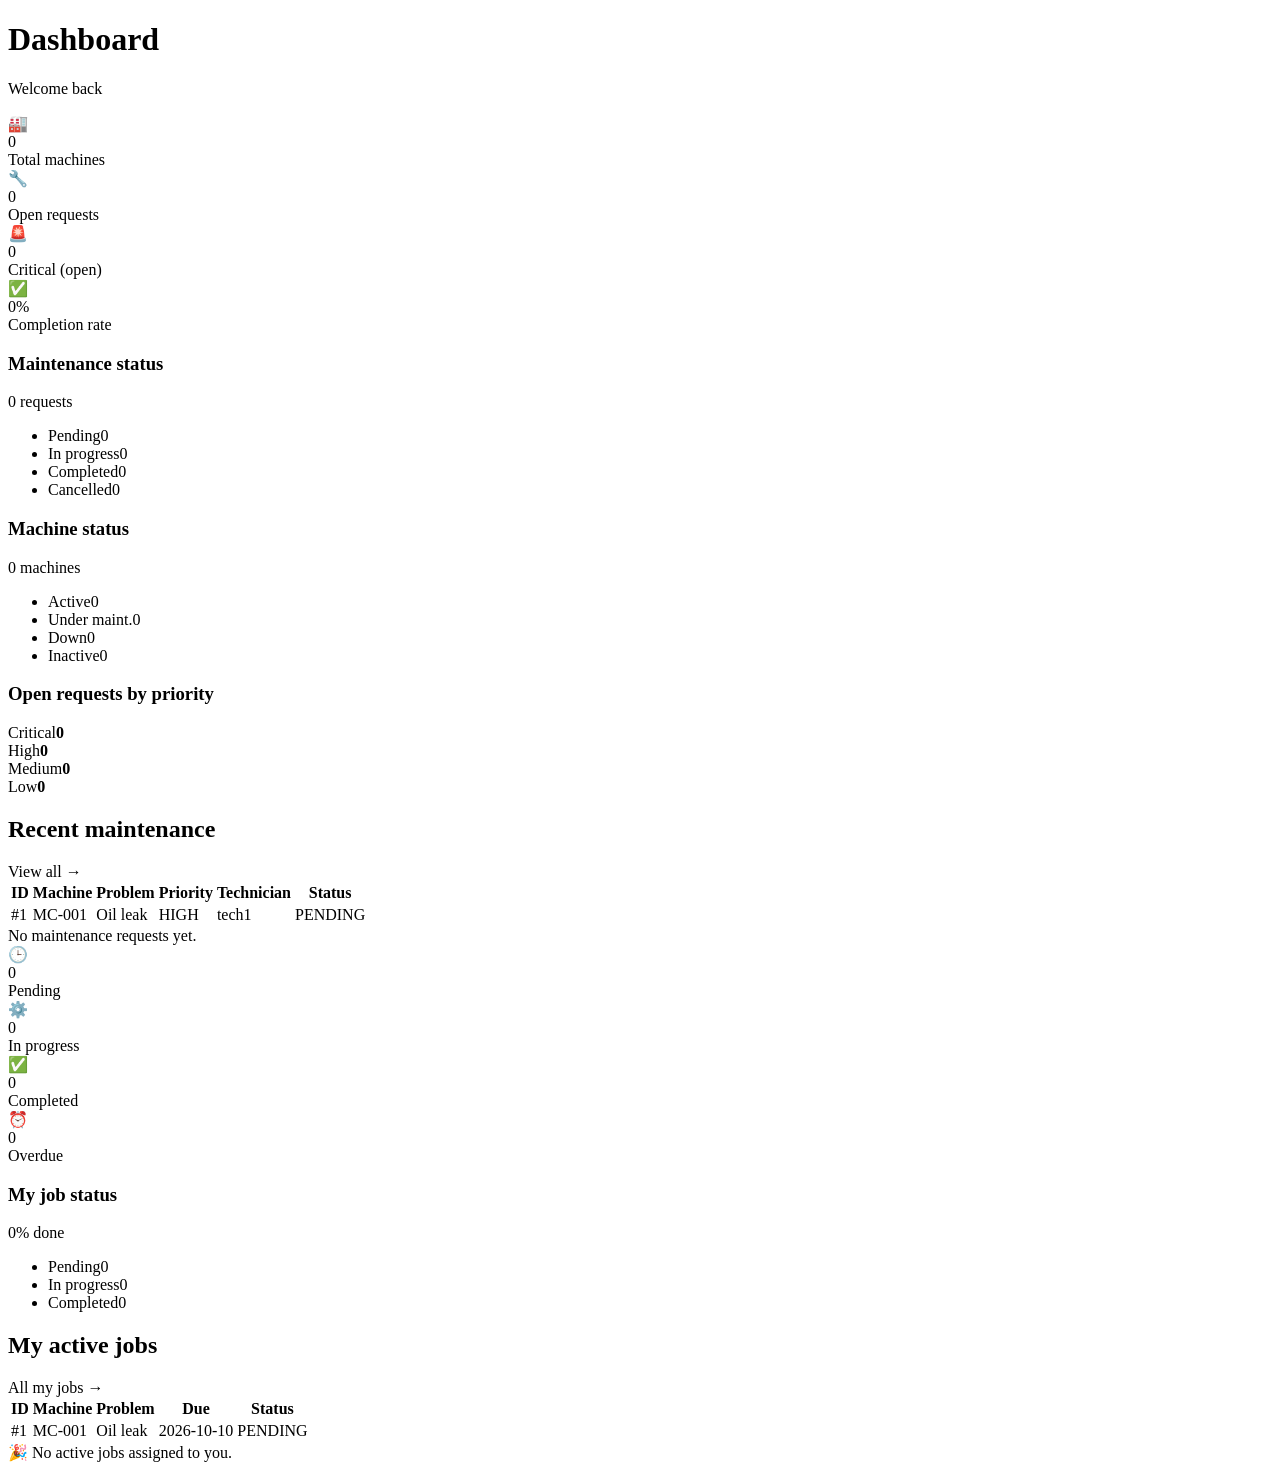
<file: machine-maintenance-portal_new/src/main/resources/templates/index.html>
<!DOCTYPE html>
<html lang="en" xmlns:th="http://www.thymeleaf.org">
<head th:replace="~{fragments/layout :: head('Dashboard')}"></head>
<body>
<div class="app">
    <aside th:replace="~{fragments/layout :: sidebar('dashboard')}"></aside>

    <main class="content">
        <h1 class="page-title">Dashboard</h1>
        <p class="welcome" th:text="'Welcome back, ' + ${displayName}">Welcome back</p>
        <div th:replace="~{fragments/layout :: flash}"></div>

        <!-- ======================================================= -->
        <!--  ADMIN / MANAGER DASHBOARD                               -->
        <!-- ======================================================= -->
        <th:block th:unless="${isTechnician}">

            <div class="kpis">
                <div class="kpi"><div class="icon ic-blue">🏭</div>
                    <div><div class="num" id="stat-machines" th:text="${totalMachines}">0</div><div class="lbl">Total machines</div></div></div>
                <div class="kpi"><div class="icon ic-amber">🔧</div>
                    <div><div class="num" id="stat-open" th:text="${open}">0</div><div class="lbl">Open requests</div></div></div>
                <div class="kpi"><div class="icon ic-red">🚨</div>
                    <div><div class="num" th:text="${critical}">0</div><div class="lbl">Critical (open)</div></div></div>
                <div class="kpi"><div class="icon ic-green">✅</div>
                    <div><div class="num" th:text="${completionRate} + '%'">0%</div><div class="lbl">Completion rate</div></div></div>
            </div>

            <div class="grid-3">
                <!-- Maintenance status donut -->
                <div class="panel">
                    <h3 class="chart-title">Maintenance status</h3>
                    <div class="donut-wrap">
                        <div class="donut" th:style="'background:' + ${maintenanceDonut}">
                            <div class="donut-center">
                                <span class="big" id="stat-maintenance" th:text="${totalMaintenance}">0</span>
                                <span class="small">requests</span>
                            </div>
                        </div>
                        <ul class="legend">
                            <li><span class="dot" style="background:#f59e0b"></span>Pending<span class="cnt" th:text="${pending}">0</span></li>
                            <li><span class="dot" style="background:#3b82f6"></span>In progress<span class="cnt" th:text="${inProgress}">0</span></li>
                            <li><span class="dot" style="background:#22c55e"></span>Completed<span class="cnt" th:text="${completed}">0</span></li>
                            <li><span class="dot" style="background:#9ca3af"></span>Cancelled<span class="cnt" th:text="${cancelled}">0</span></li>
                        </ul>
                    </div>
                </div>

                <!-- Machine status donut -->
                <div class="panel">
                    <h3 class="chart-title">Machine status</h3>
                    <div class="donut-wrap">
                        <div class="donut" th:style="'background:' + ${machineDonut}">
                            <div class="donut-center">
                                <span class="big" th:text="${totalMachines}">0</span>
                                <span class="small">machines</span>
                            </div>
                        </div>
                        <ul class="legend">
                            <li><span class="dot" style="background:#22c55e"></span>Active<span class="cnt" th:text="${active}">0</span></li>
                            <li><span class="dot" style="background:#f59e0b"></span>Under maint.<span class="cnt" th:text="${underMaintenance}">0</span></li>
                            <li><span class="dot" style="background:#ef4444"></span>Down<span class="cnt" th:text="${down}">0</span></li>
                            <li><span class="dot" style="background:#9ca3af"></span>Inactive<span class="cnt" th:text="${inactive}">0</span></li>
                        </ul>
                    </div>
                </div>

                <!-- Open requests by priority -->
                <div class="panel">
                    <h3 class="chart-title">Open requests by priority</h3>
                    <div class="hbar"><div class="hbar-top"><span>Critical</span><strong th:text="${critical}">0</strong></div>
                        <div class="hbar-track"><div class="hbar-fill" th:style="'background:#ef4444;width:' + ${pctCritical} + '%'"></div></div></div>
                    <div class="hbar"><div class="hbar-top"><span>High</span><strong th:text="${high}">0</strong></div>
                        <div class="hbar-track"><div class="hbar-fill" th:style="'background:#f97316;width:' + ${pctHigh} + '%'"></div></div></div>
                    <div class="hbar"><div class="hbar-top"><span>Medium</span><strong th:text="${medium}">0</strong></div>
                        <div class="hbar-track"><div class="hbar-fill" th:style="'background:#f59e0b;width:' + ${pctMedium} + '%'"></div></div></div>
                    <div class="hbar"><div class="hbar-top"><span>Low</span><strong th:text="${low}">0</strong></div>
                        <div class="hbar-track"><div class="hbar-fill" th:style="'background:#22c55e;width:' + ${pctLow} + '%'"></div></div></div>
                </div>
            </div>

            <div class="panel">
                <div class="panel-head">
                    <h2>Recent maintenance</h2>
                    <a th:href="@{/maintenance}">View all →</a>
                </div>
                <table class="table-clean" th:if="${not #lists.isEmpty(recent)}">
                    <thead><tr><th>ID</th><th>Machine</th><th>Problem</th><th>Priority</th><th>Technician</th><th>Status</th></tr></thead>
                    <tbody>
                    <tr th:each="m : ${recent}">
                        <td><a th:href="@{/maintenance/{id}(id=${m.id})}" th:text="'#' + ${m.id}">#1</a></td>
                        <td th:text="${machineLabels[m.machineId] ?: ('Machine #' + m.machineId)}">MC-001</td>
                        <td th:text="${#strings.abbreviate(m.description, 40)}">Oil leak</td>
                        <td><span class="badge" th:classappend="${'pr-' + m.priority}" th:text="${m.priority}">HIGH</span></td>
                        <td th:text="${m.assignedTo} ?: 'Unassigned'">tech1</td>
                        <td><span class="badge" th:classappend="${'st-' + m.status}" th:text="${m.status}">PENDING</span></td>
                    </tr>
                    </tbody>
                </table>
                <div class="empty" th:if="${#lists.isEmpty(recent)}">No maintenance requests yet.</div>
            </div>
        </th:block>

        <!-- ======================================================= -->
        <!--  TECHNICIAN DASHBOARD - only my own jobs                 -->
        <!-- ======================================================= -->
        <th:block th:if="${isTechnician}">

            <div class="kpis">
                <div class="kpi"><div class="icon ic-amber">🕒</div>
                    <div><div class="num" id="stat-my-pending" th:text="${myPending}">0</div><div class="lbl">Pending</div></div></div>
                <div class="kpi"><div class="icon ic-blue">⚙️</div>
                    <div><div class="num" th:text="${myInProgress}">0</div><div class="lbl">In progress</div></div></div>
                <div class="kpi"><div class="icon ic-green">✅</div>
                    <div><div class="num" th:text="${myCompleted}">0</div><div class="lbl">Completed</div></div></div>
                <div class="kpi"><div class="icon ic-red">⏰</div>
                    <div><div class="num" th:text="${myOverdue}">0</div><div class="lbl">Overdue</div></div></div>
            </div>

            <div class="grid-2">
                <div class="panel">
                    <h3 class="chart-title">My job status</h3>
                    <div class="donut-wrap">
                        <div class="donut" th:style="'background:' + ${myDonut}">
                            <div class="donut-center">
                                <span class="big" th:text="${myCompletionRate} + '%'">0%</span>
                                <span class="small">done</span>
                            </div>
                        </div>
                        <ul class="legend">
                            <li><span class="dot" style="background:#f59e0b"></span>Pending<span class="cnt" th:text="${myPending}">0</span></li>
                            <li><span class="dot" style="background:#3b82f6"></span>In progress<span class="cnt" th:text="${myInProgress}">0</span></li>
                            <li><span class="dot" style="background:#22c55e"></span>Completed<span class="cnt" th:text="${myCompleted}">0</span></li>
                        </ul>
                    </div>
                </div>

                <div class="panel">
                    <div class="panel-head">
                        <h2>My active jobs</h2>
                        <a th:href="@{/maintenance}">All my jobs →</a>
                    </div>
                    <table class="table-clean" th:if="${not #lists.isEmpty(myActive)}">
                        <thead><tr><th>ID</th><th>Machine</th><th>Problem</th><th>Due</th><th>Status</th></tr></thead>
                        <tbody>
                        <tr th:each="m : ${myActive}">
                            <td><a th:href="@{/maintenance/{id}(id=${m.id})}" th:text="'#' + ${m.id}">#1</a></td>
                            <td th:text="${machineLabels[m.machineId] ?: ('Machine #' + m.machineId)}">MC-001</td>
                            <td th:text="${#strings.abbreviate(m.description, 35)}">Oil leak</td>
                            <td th:text="${m.dueDate}"
                                th:classappend="${m.dueDate != null and m.dueDate.isBefore(today)} ? 'overdue'">2026-10-10</td>
                            <td><span class="badge" th:classappend="${'st-' + m.status}" th:text="${m.status}">PENDING</span></td>
                        </tr>
                        </tbody>
                    </table>
                    <div class="empty" th:if="${#lists.isEmpty(myActive)}">🎉 No active jobs assigned to you.</div>
                </div>
            </div>
        </th:block>
    </main>
</div>
</body>
</html>
</file>
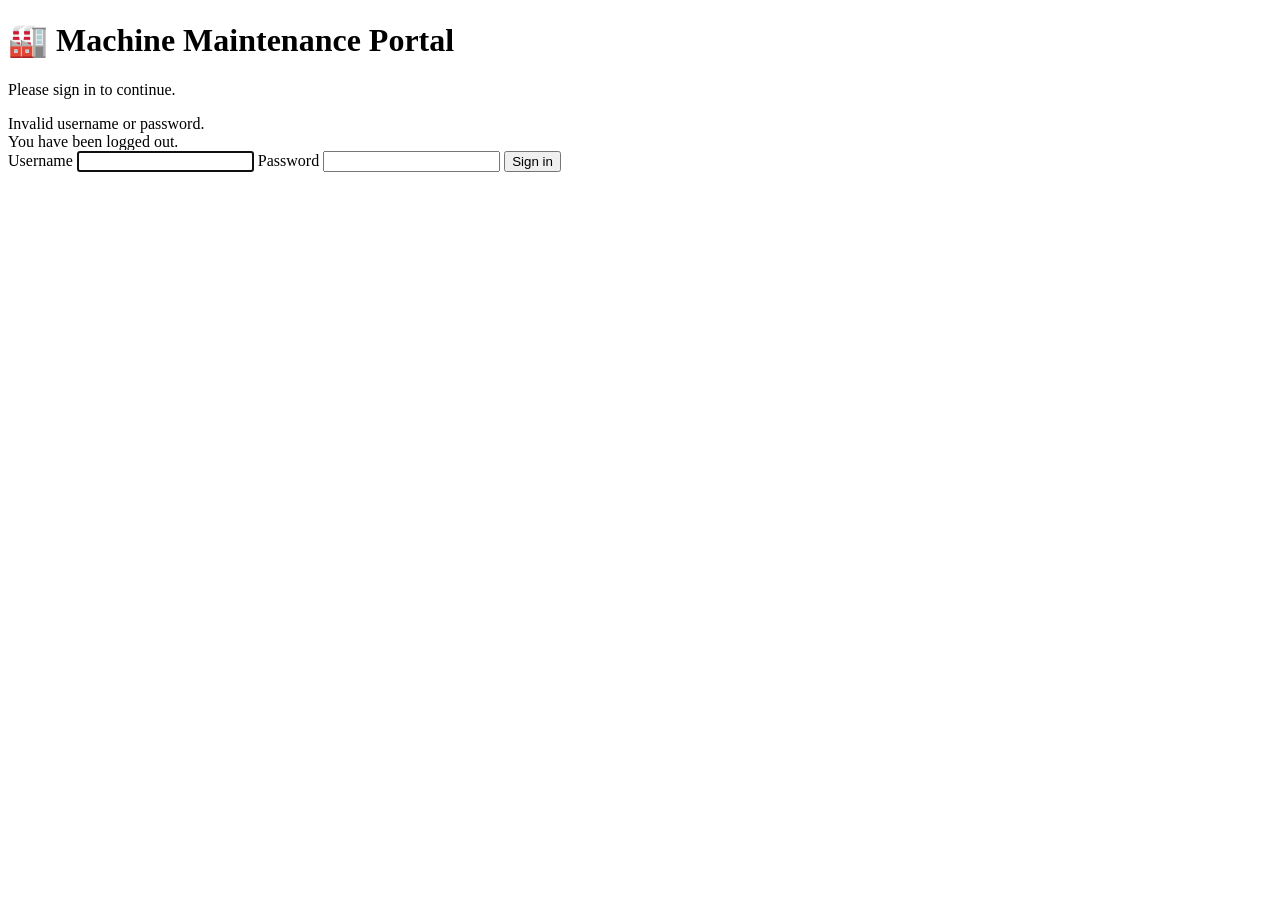
<file: machine-maintenance-portal_new/src/main/resources/templates/login.html>
<!DOCTYPE html>
<html lang="en" xmlns:th="http://www.thymeleaf.org">
<head th:replace="~{fragments/layout :: head('Login')}"></head>
<body>
<div class="login-wrap">
    <div class="login-box">
        <h1>🏭 Machine Maintenance Portal</h1>
        <p>Please sign in to continue.</p>

        <div class="alert error" th:if="${param.error}">Invalid username or password.</div>
        <div class="alert success" th:if="${param.logout}">You have been logged out.</div>

        <form th:action="@{/login}" method="post">
            <label for="username">Username</label>
            <input type="text" id="username" name="username" required autofocus>

            <label for="password">Password</label>
            <input type="password" id="password" name="password" required>

            <button type="submit" id="login-btn" class="btn">Sign in</button>
        </form>
    </div>
</div>
</body>
</html>
</file>
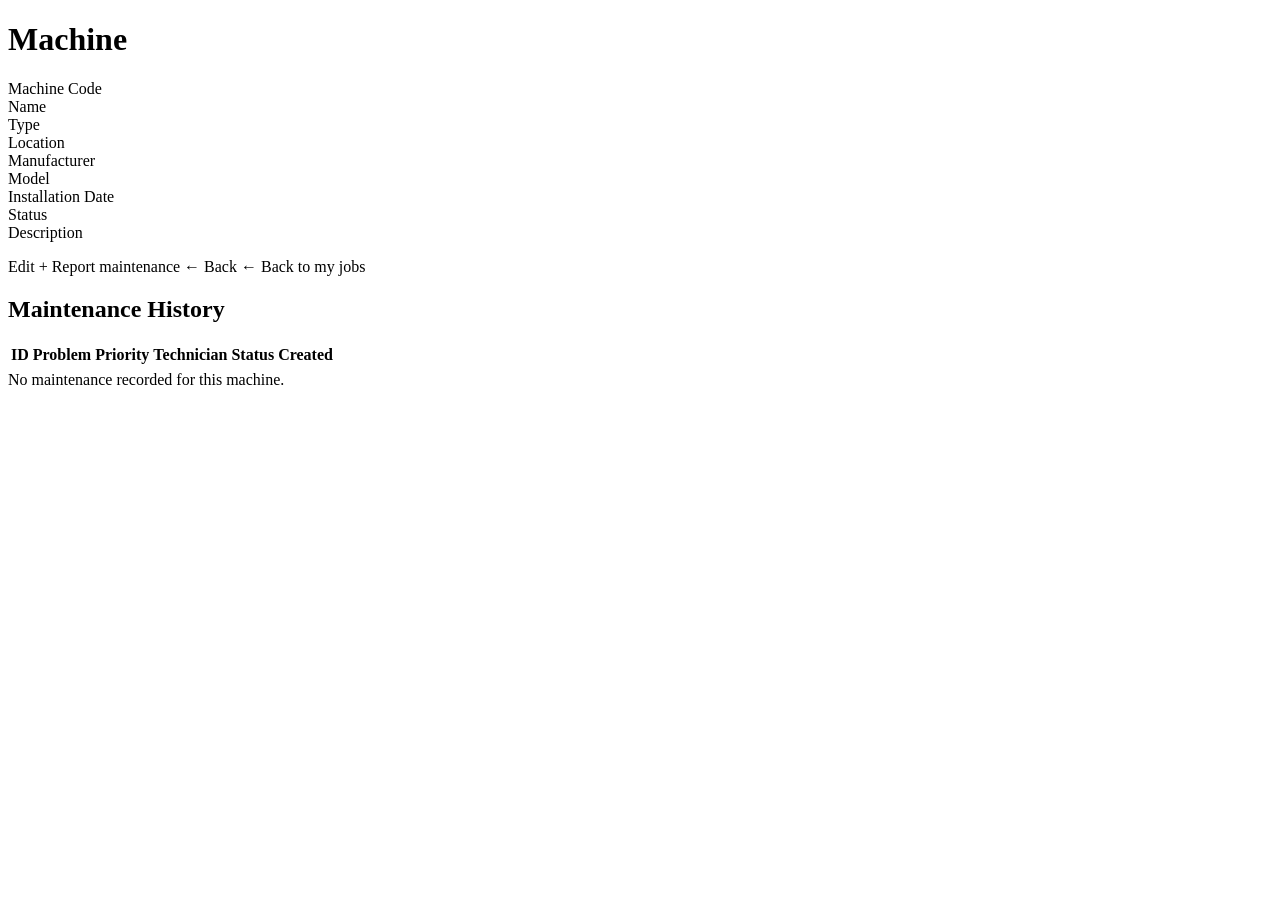
<file: machine-maintenance-portal_new/src/main/resources/templates/machine-detail.html>
<!DOCTYPE html>
<html lang="en" xmlns:th="http://www.thymeleaf.org">
<head th:replace="~{fragments/layout :: head('Machine Details')}"></head>
<body>
<div class="app">
    <aside th:replace="~{fragments/layout :: sidebar('machines')}"></aside>

    <main class="content">
        <h1 class="page-title" th:text="${machine.machineCode + ' - ' + machine.machineName}">Machine</h1>
        <div th:replace="~{fragments/layout :: flash}"></div>

        <div class="panel">
            <dl class="detail-grid">
                <dt>Machine Code</dt><dd th:text="${machine.machineCode}"></dd>
                <dt>Name</dt><dd th:text="${machine.machineName}"></dd>
                <dt>Type</dt><dd th:text="${machine.machineType}"></dd>
                <dt>Location</dt><dd th:text="${machine.location}"></dd>
                <dt>Manufacturer</dt><dd th:text="${machine.manufacturer}"></dd>
                <dt>Model</dt><dd th:text="${machine.model}"></dd>
                <dt>Installation Date</dt><dd th:text="${machine.installationDate}"></dd>
                <dt>Status</dt>
                <dd><span class="badge" th:classappend="${'st-' + machine.status}" th:text="${machine.status}"></span></dd>
                <dt>Description</dt><dd th:text="${machine.description}"></dd>
            </dl>

            <div class="form-actions">
                <a th:href="@{/machines/edit/{id}(id=${machine.id})}" class="btn" th:if="${canManage}">Edit</a>
                <a th:href="@{/maintenance/add(machineId=${machine.id})}" class="btn btn-success" th:if="${canManage}">+ Report maintenance</a>
                <a th:href="@{/machines}" class="btn btn-secondary" th:unless="${isTechnician}">← Back</a>
                <a th:href="@{/maintenance}" class="btn btn-secondary" th:if="${isTechnician}">← Back to my jobs</a>
            </div>
        </div>

        <div class="panel">
            <h2 th:text="${isTechnician} ? 'My Jobs on this Machine' : 'Maintenance History'">Maintenance History</h2>
            <table th:if="${not #lists.isEmpty(history)}">
                <thead><tr><th>ID</th><th>Problem</th><th>Priority</th><th>Technician</th><th>Status</th><th>Created</th></tr></thead>
                <tbody>
                <tr th:each="m : ${history}">
                    <td><a th:href="@{/maintenance/{id}(id=${m.id})}" th:text="'#' + ${m.id}"></a></td>
                    <td th:text="${m.description}"></td>
                    <td><span class="badge" th:classappend="${'pr-' + m.priority}" th:text="${m.priority}"></span></td>
                    <td th:text="${m.assignedTo}"></td>
                    <td><span class="badge" th:classappend="${'st-' + m.status}" th:text="${m.status}"></span></td>
                    <td th:text="${#temporals.format(m.createdDate, 'dd MMM yyyy')}"></td>
                </tr>
                </tbody>
            </table>
            <div class="empty" th:if="${#lists.isEmpty(history)}">No maintenance recorded for this machine.</div>
        </div>
    </main>
</div>
</body>
</html>
</file>
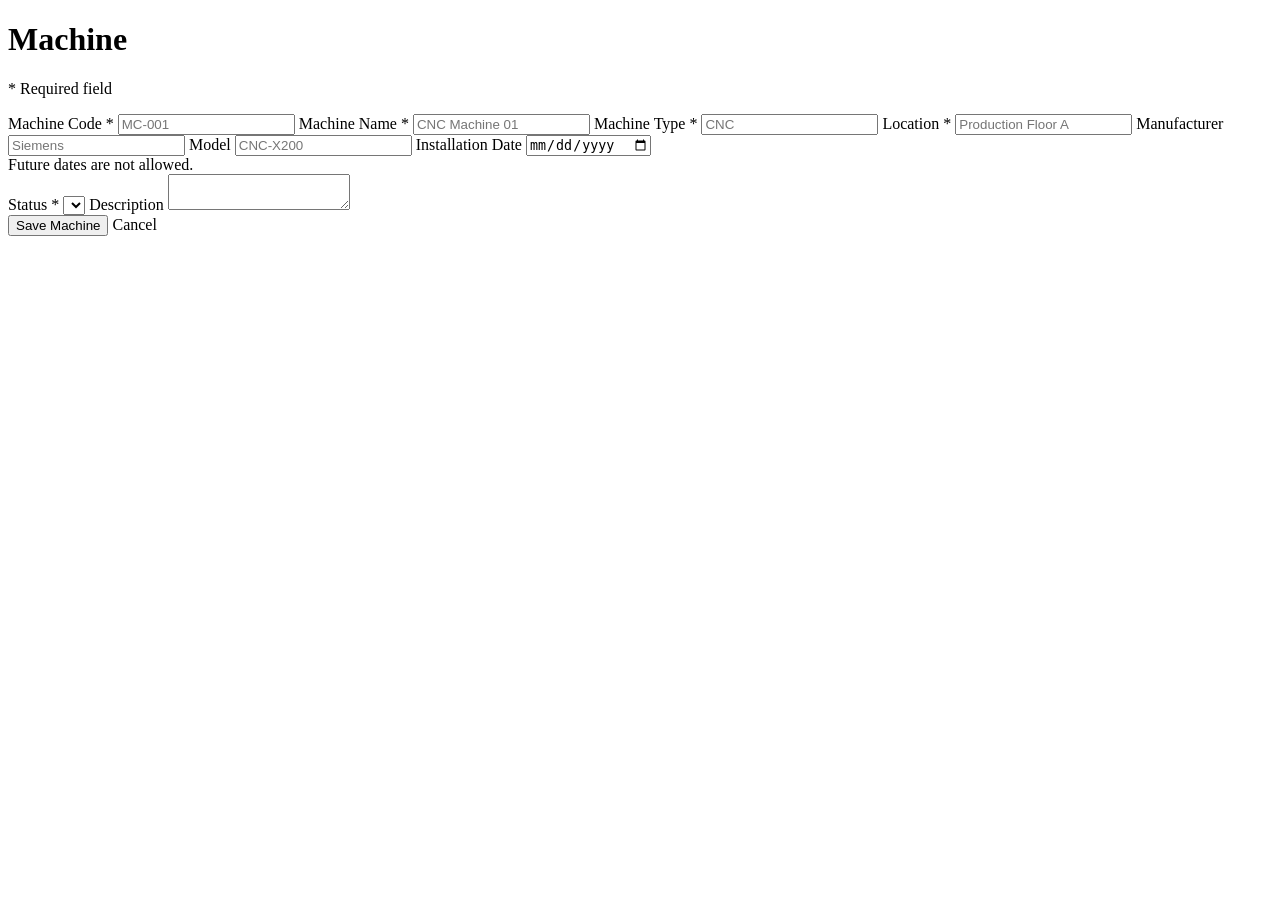
<file: machine-maintenance-portal_new/src/main/resources/templates/machine-form.html>
<!DOCTYPE html>
<html lang="en" xmlns:th="http://www.thymeleaf.org">
<head th:replace="~{fragments/layout :: head('Machine')}"></head>
<body>
<div class="app">
    <aside th:replace="~{fragments/layout :: sidebar('machines')}"></aside>

    <main class="content">
        <h1 class="page-title" th:text="${editMode} ? 'Edit Machine' : 'Add Machine'">Machine</h1>
        <div th:replace="~{fragments/layout :: flash}"></div>

        <div class="panel form-panel">
            <p class="hint"><span class="req">*</span> Required field</p>
            <form th:action="@{/machines/save}" method="post" th:object="${machine}">

                <input type="hidden" th:field="*{id}">

                <label for="machineCode">Machine Code <span class="req">*</span></label>
                <input type="text" id="machineCode" th:field="*{machineCode}" placeholder="MC-001" required>

                <label for="machineName">Machine Name <span class="req">*</span></label>
                <input type="text" id="machineName" th:field="*{machineName}" placeholder="CNC Machine 01" required>

                <label for="machineType">Machine Type <span class="req">*</span></label>
                <input type="text" id="machineType" th:field="*{machineType}" placeholder="CNC" required>

                <label for="location">Location <span class="req">*</span></label>
                <input type="text" id="location" th:field="*{location}" placeholder="Production Floor A" required>

                <label for="manufacturer">Manufacturer</label>
                <input type="text" id="manufacturer" th:field="*{manufacturer}" placeholder="Siemens">

                <label for="model">Model</label>
                <input type="text" id="model" th:field="*{model}" placeholder="CNC-X200">

                <label for="installationDate">Installation Date</label>
                <input type="date" id="installationDate" th:field="*{installationDate}" th:max="${today}">
                <div class="hint">Future dates are not allowed.</div>

                <label for="status">Status <span class="req">*</span></label>
                <select id="status" th:field="*{status}" required>
                    <option th:each="s : ${statuses}" th:value="${s}" th:text="${s}"></option>
                </select>

                <label for="description">Description</label>
                <textarea id="description" th:field="*{description}"></textarea>

                <div class="form-actions">
                    <button type="submit" id="save-machine-btn" class="btn">Save Machine</button>
                    <a th:href="@{/machines}" class="btn btn-secondary">Cancel</a>
                </div>
            </form>
        </div>
    </main>
</div>
</body>
</html>
</file>
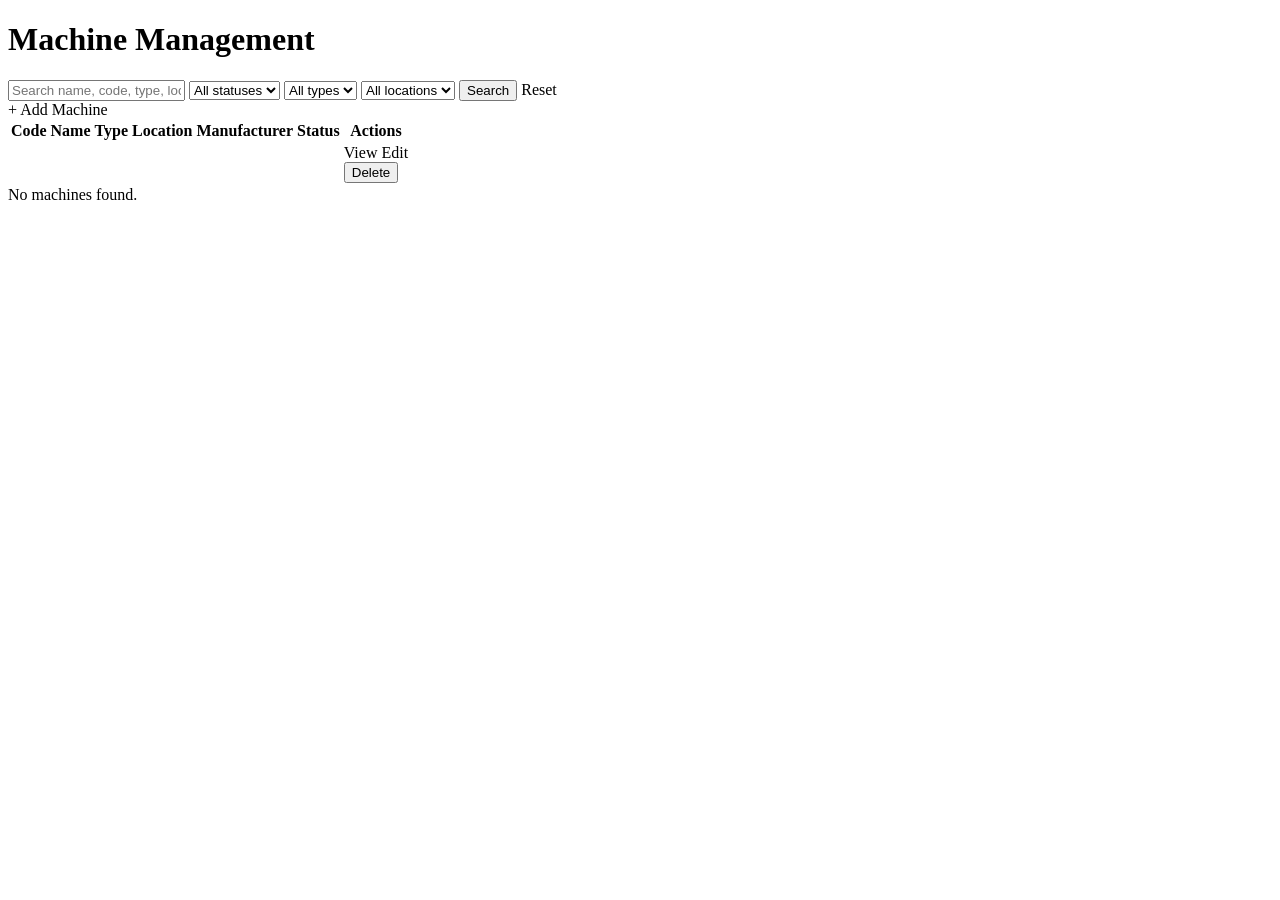
<file: machine-maintenance-portal_new/src/main/resources/templates/machines.html>
<!DOCTYPE html>
<html lang="en" xmlns:th="http://www.thymeleaf.org">
<head th:replace="~{fragments/layout :: head('Machines')}"></head>
<body>
<div class="app">
    <aside th:replace="~{fragments/layout :: sidebar('machines')}"></aside>

    <main class="content">
        <h1 class="page-title">Machine Management</h1>
        <div th:replace="~{fragments/layout :: flash}"></div>

        <div class="panel">
            <div class="toolbar">
                <form th:action="@{/machines}" method="get" class="filters">
                    <input type="text" id="search" name="search" th:value="${search}"
                           placeholder="Search name, code, type, location...">

                    <select name="status">
                        <option value="">All statuses</option>
                        <option th:each="s : ${statuses}" th:value="${s}" th:text="${s}"
                                th:selected="${s == status}"></option>
                    </select>

                    <select name="type">
                        <option value="">All types</option>
                        <option th:each="t : ${types}" th:value="${t}" th:text="${t}"
                                th:selected="${t == type}"></option>
                    </select>

                    <select name="location">
                        <option value="">All locations</option>
                        <option th:each="l : ${locations}" th:value="${l}" th:text="${l}"
                                th:selected="${l == location}"></option>
                    </select>

                    <button type="submit" id="search-btn" class="btn">Search</button>
                    <a th:href="@{/machines}" class="btn btn-secondary">Reset</a>
                </form>

                <a th:href="@{/machines/add}" id="add-machine-btn" class="btn" th:if="${canManage}">+ Add Machine</a>
            </div>

            <table th:if="${not #lists.isEmpty(machines)}" id="machines-table">
                <thead>
                <tr>
                    <th>Code</th>
                    <th>Name</th>
                    <th>Type</th>
                    <th>Location</th>
                    <th>Manufacturer</th>
                    <th>Status</th>
                    <th>Actions</th>
                </tr>
                </thead>
                <tbody>
                <tr th:each="machine : ${machines}">
                    <td th:text="${machine.machineCode}"></td>
                    <td><a th:href="@{/machines/{id}(id=${machine.id})}" th:text="${machine.machineName}"></a></td>
                    <td th:text="${machine.machineType}"></td>
                    <td th:text="${machine.location}"></td>
                    <td th:text="${machine.manufacturer}"></td>
                    <td><span class="badge" th:classappend="${'st-' + machine.status}" th:text="${machine.status}"></span></td>
                    <td class="actions">
                        <a th:href="@{/machines/{id}(id=${machine.id})}" class="btn btn-sm btn-secondary">View</a>
                        <a th:href="@{/machines/edit/{id}(id=${machine.id})}" class="btn btn-sm" th:if="${canManage}">Edit</a>
                        <form th:action="@{/machines/delete/{id}(id=${machine.id})}" method="post" class="inline"
                              th:if="${isAdmin}" onsubmit="return confirm('Delete this machine?');">
                            <button type="submit" class="btn btn-sm btn-danger">Delete</button>
                        </form>
                    </td>
                </tr>
                </tbody>
            </table>

            <div class="empty" th:if="${#lists.isEmpty(machines)}">No machines found.</div>
        </div>
    </main>
</div>
</body>
</html>
</file>
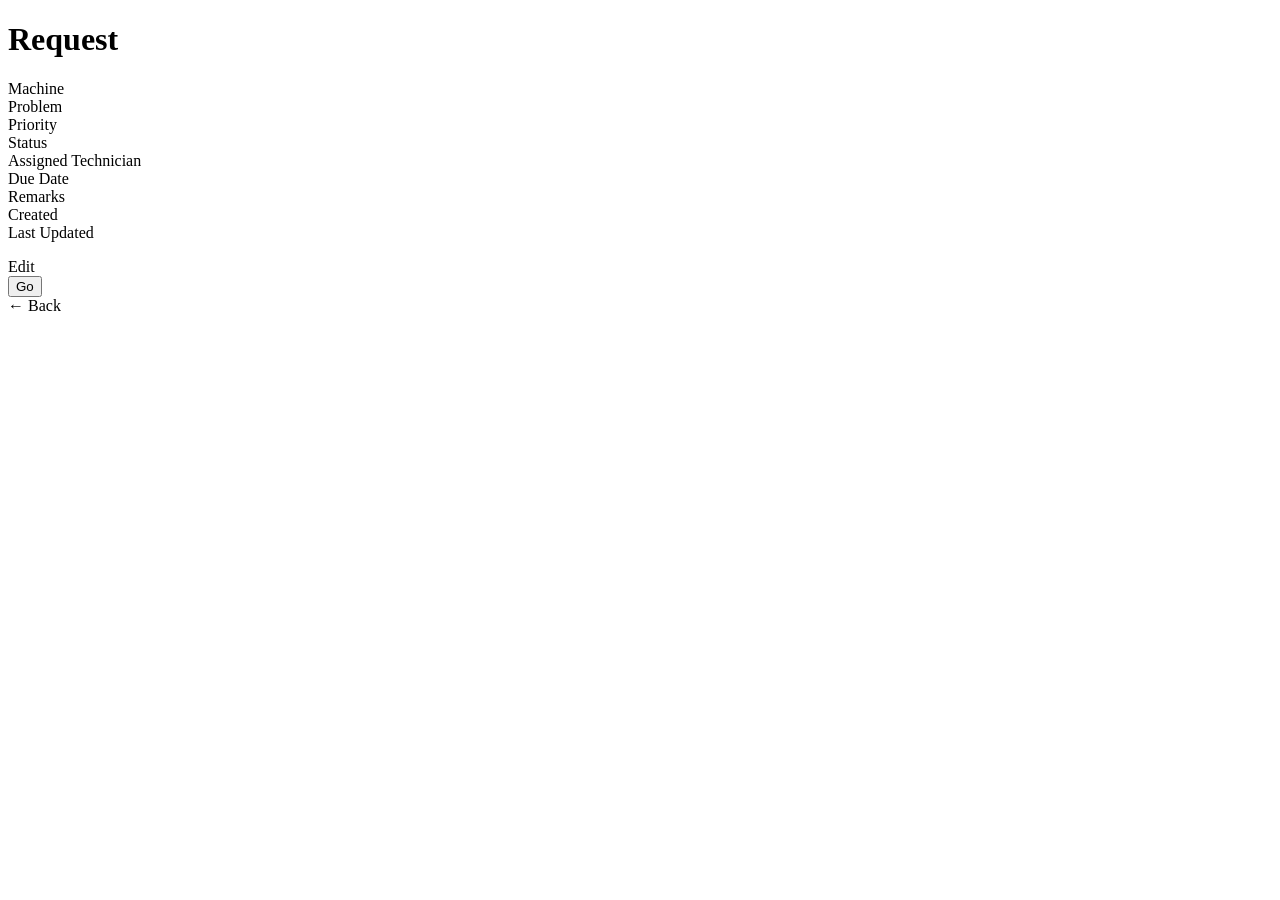
<file: machine-maintenance-portal_new/src/main/resources/templates/maintenance-detail.html>
<!DOCTYPE html>
<html lang="en" xmlns:th="http://www.thymeleaf.org">
<head th:replace="~{fragments/layout :: head('Maintenance Details')}"></head>
<body>
<div class="app">
    <aside th:replace="~{fragments/layout :: sidebar('maintenance')}"></aside>

    <main class="content">
        <h1 class="page-title" th:text="'Maintenance Request #' + ${maintenance.id}">Request</h1>
        <div th:replace="~{fragments/layout :: flash}"></div>

        <div class="panel">
            <dl class="detail-grid">
                <dt>Machine</dt>
                <dd>
                    <a th:if="${machine != null}" th:href="@{/machines/{id}(id=${machine.id})}"
                       th:text="${machine.machineCode + ' - ' + machine.machineName}"></a>
                    <span th:if="${machine == null}" th:text="'Machine #' + ${maintenance.machineId}"></span>
                </dd>
                <dt>Problem</dt><dd th:text="${maintenance.description}"></dd>
                <dt>Priority</dt>
                <dd><span class="badge" th:classappend="${'pr-' + maintenance.priority}" th:text="${maintenance.priority}"></span></dd>
                <dt>Status</dt>
                <dd><span class="badge" th:classappend="${'st-' + maintenance.status}" th:text="${maintenance.status}"></span></dd>
                <dt>Assigned Technician</dt><dd th:text="${technicianName} ?: 'Unassigned'"></dd>
                <dt>Due Date</dt><dd th:text="${maintenance.dueDate}"></dd>
                <dt>Remarks</dt><dd th:text="${maintenance.remarks}"></dd>
                <dt>Created</dt><dd th:text="${#temporals.format(maintenance.createdDate, 'dd MMM yyyy HH:mm')}"></dd>
                <dt>Last Updated</dt><dd th:text="${#temporals.format(maintenance.updatedDate, 'dd MMM yyyy HH:mm')}"></dd>
            </dl>

            <div class="form-actions">
                <a th:href="@{/maintenance/edit/{id}(id=${maintenance.id})}" class="btn" th:if="${canEdit}">Edit</a>

                <form th:each="s : ${actions}" class="inline" method="post"
                      th:action="@{/maintenance/{id}/status(id=${maintenance.id})}">
                    <input type="hidden" name="newStatus" th:value="${s}">
                    <input type="hidden" name="from" value="detail">
                    <button type="submit" class="btn"
                            th:classappend="${s == 'COMPLETED'} ? 'btn-success' : (${s == 'CANCELLED'} ? 'btn-danger' : '')"
                            th:text="${s == 'IN_PROGRESS'} ? 'Start work' : (${s == 'COMPLETED'} ? 'Mark completed' : 'Cancel request')">Go</button>
                </form>

                <a th:href="@{/maintenance}" class="btn btn-secondary">← Back</a>
            </div>
        </div>
    </main>
</div>
</body>
</html>
</file>
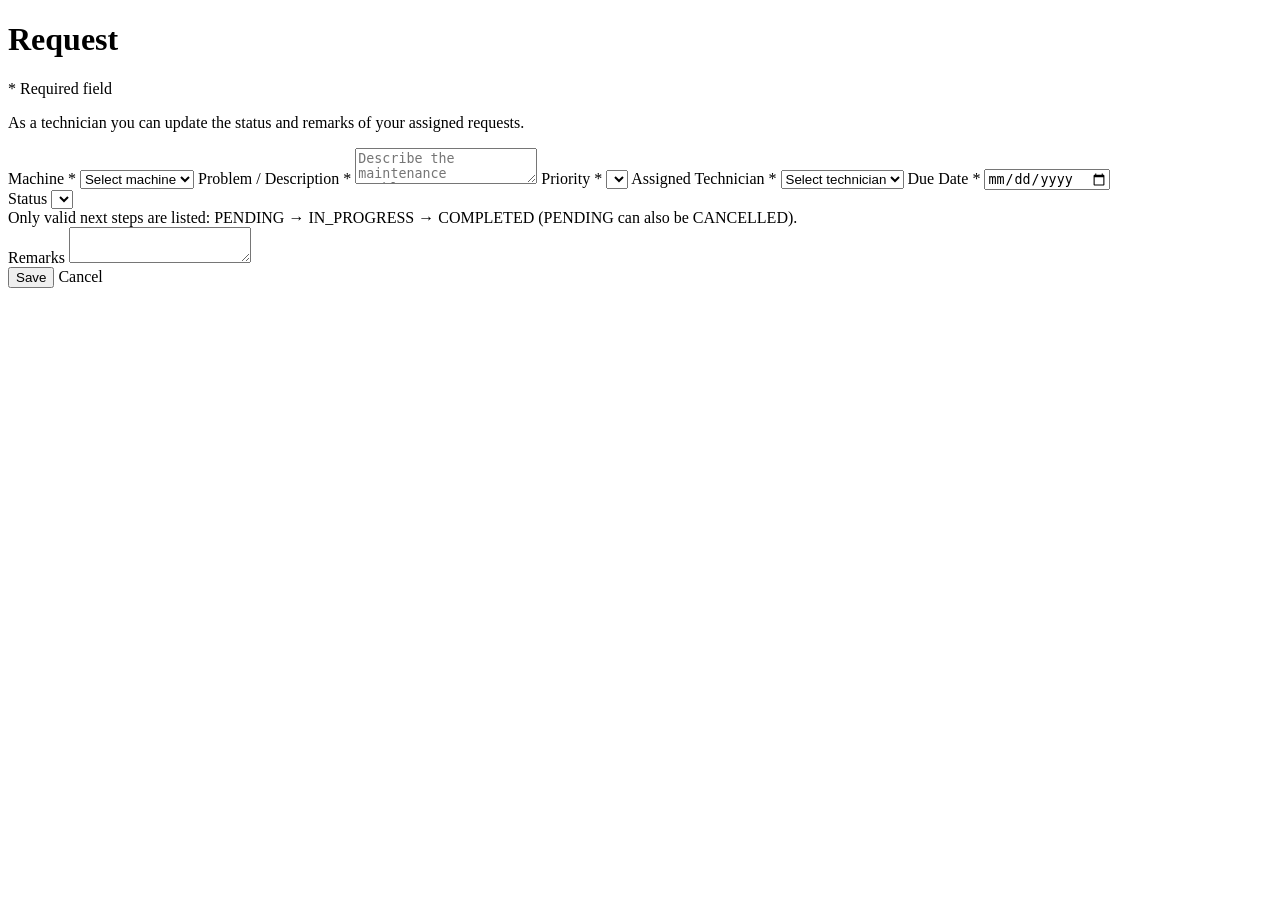
<file: machine-maintenance-portal_new/src/main/resources/templates/maintenance-form.html>
<!DOCTYPE html>
<html lang="en" xmlns:th="http://www.thymeleaf.org">
<head th:replace="~{fragments/layout :: head('Maintenance Request')}"></head>
<body>
<div class="app">
    <aside th:replace="~{fragments/layout :: sidebar('maintenance')}"></aside>

    <main class="content">
        <h1 class="page-title" th:text="${editMode} ? 'Update Maintenance Request' : 'New Maintenance Request'">Request</h1>
        <div th:replace="~{fragments/layout :: flash}"></div>

        <div class="panel form-panel">
            <p class="hint" th:if="${fullEdit}"><span class="req">*</span> Required field</p>
            <form th:action="${editMode} ? @{/maintenance/update} : @{/maintenance/save}"
                  method="post" th:object="${maintenance}">

                <input type="hidden" th:field="*{id}">

                <p class="hint" th:if="${editMode and !fullEdit}">
                    As a technician you can update the status and remarks of your assigned requests.
                </p>

                <label for="machineId">Machine <span class="req">*</span></label>
                <select id="machineId" th:field="*{machineId}" th:disabled="${!fullEdit}" required>
                    <option value="">Select machine</option>
                    <option th:each="mc : ${machines}" th:value="${mc.id}"
                            th:text="${mc.machineCode + ' - ' + mc.machineName}"></option>
                </select>

                <label for="description">Problem / Description <span class="req">*</span></label>
                <textarea id="description" th:field="*{description}" th:disabled="${!fullEdit}"
                          placeholder="Describe the maintenance problem..." required></textarea>

                <label for="priority">Priority <span class="req">*</span></label>
                <select id="priority" th:field="*{priority}" th:disabled="${!fullEdit}" required>
                    <option th:each="p : ${priorities}" th:value="${p}" th:text="${p}"></option>
                </select>

                <label for="assignedTo">Assigned Technician <span class="req">*</span></label>
                <select id="assignedTo" th:field="*{assignedTo}" th:disabled="${!fullEdit}" required>
                    <option value="">Select technician</option>
                    <option th:if="${legacyAssignee != null}" th:value="${legacyAssignee}"
                            th:text="${legacyAssignee + ' (legacy)'}"></option>
                    <option th:each="t : ${technicians}" th:value="${t.username}"
                            th:text="${t.fullName + ' (' + t.username + ')'}"></option>
                </select>

                <label for="dueDate">Due Date <span class="req">*</span></label>
                <input type="date" id="dueDate" th:field="*{dueDate}" th:disabled="${!fullEdit}" required>

                <div th:if="${editMode}">
                    <label for="status">Status</label>
                    <select id="status" th:field="*{status}">
                        <option th:each="s : ${statusOptions}" th:value="${s}" th:text="${s}"></option>
                    </select>
                    <div class="hint">Only valid next steps are listed: PENDING → IN_PROGRESS → COMPLETED (PENDING can also be CANCELLED).</div>
                </div>

                <label for="remarks">Remarks</label>
                <textarea id="remarks" th:field="*{remarks}"></textarea>

                <div class="form-actions">
                    <button type="submit" id="save-maintenance-btn" class="btn"
                            th:text="${editMode} ? 'Update Request' : 'Create Request'">Save</button>
                    <a th:href="@{/maintenance}" class="btn btn-secondary">Cancel</a>
                </div>
            </form>
        </div>
    </main>
</div>
</body>
</html>
</file>
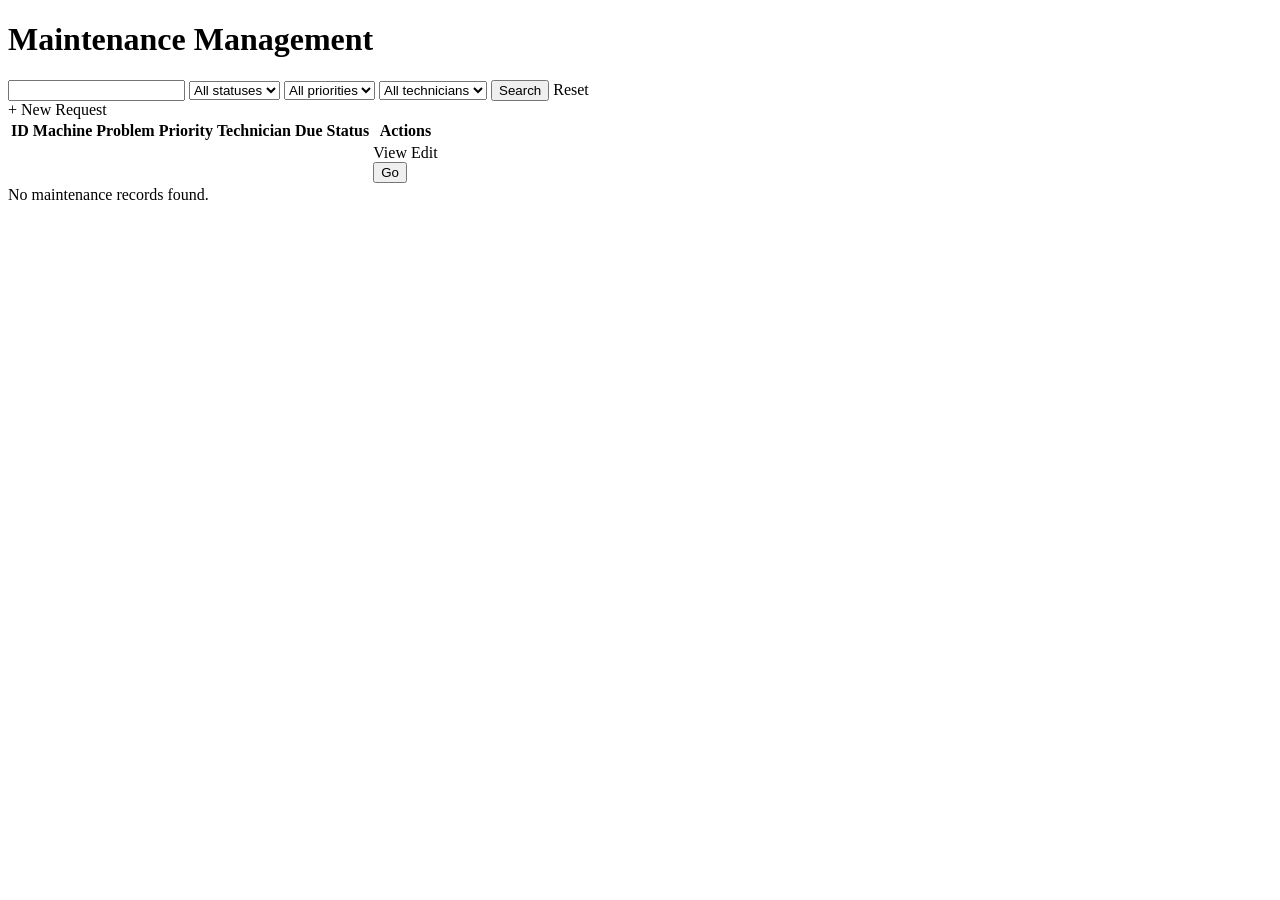
<file: machine-maintenance-portal_new/src/main/resources/templates/maintenance.html>
<!DOCTYPE html>
<html lang="en" xmlns:th="http://www.thymeleaf.org">
<head th:replace="~{fragments/layout :: head('Maintenance')}"></head>
<body>
<div class="app">
    <aside th:replace="~{fragments/layout :: sidebar('maintenance')}"></aside>

    <main class="content">
        <h1 class="page-title" th:text="${isTechnician} ? 'My Jobs' : 'Maintenance Management'">Maintenance Management</h1>
        <div th:replace="~{fragments/layout :: flash}"></div>

        <div class="panel">
            <div class="toolbar">
                <form th:action="@{/maintenance}" method="get" class="filters">
                    <input type="text" id="search" name="search" th:value="${search}"
                           th:placeholder="${isTechnician} ? 'Search my jobs...' : 'Search ID, problem, machine, technician...'">

                    <select name="status">
                        <option value="">All statuses</option>
                        <option th:each="s : ${statuses}" th:value="${s}" th:text="${s}"
                                th:selected="${s == status}"></option>
                    </select>

                    <select name="priority">
                        <option value="">All priorities</option>
                        <option th:each="p : ${priorities}" th:value="${p}" th:text="${p}"
                                th:selected="${p == priority}"></option>
                    </select>

                    <select name="technician" th:unless="${isTechnician}">
                        <option value="">All technicians</option>
                        <option th:each="t : ${technicians}" th:value="${t.username}" th:text="${t.fullName}"
                                th:selected="${t.username == technician}"></option>
                    </select>

                    <button type="submit" id="search-btn" class="btn">Search</button>
                    <a th:href="@{/maintenance}" class="btn btn-secondary">Reset</a>
                </form>

                <a th:href="@{/maintenance/add}" id="add-maintenance-btn" class="btn" th:if="${canManage}">+ New Request</a>
            </div>

            <table th:if="${not #lists.isEmpty(maintenanceList)}" id="maintenance-table">
                <thead>
                <tr>
                    <th>ID</th>
                    <th>Machine</th>
                    <th>Problem</th>
                    <th>Priority</th>
                    <th>Technician</th>
                    <th>Due</th>
                    <th>Status</th>
                    <th>Actions</th>
                </tr>
                </thead>
                <tbody>
                <tr th:each="m : ${maintenanceList}">
                    <td><a th:href="@{/maintenance/{id}(id=${m.id})}" th:text="'#' + ${m.id}"></a></td>
                    <td th:text="${machineLabels[m.machineId] ?: ('Machine #' + m.machineId)}"></td>
                    <td th:text="${#strings.abbreviate(m.description, 50)}"></td>
                    <td><span class="badge" th:classappend="${'pr-' + m.priority}" th:text="${m.priority}"></span></td>
                    <td th:text="${m.assignedTo} ?: 'Unassigned'"></td>
                    <td th:text="${m.dueDate}"></td>
                    <td><span class="badge" th:classappend="${'st-' + m.status}" th:text="${m.status}"></span></td>
                    <td class="actions">
                        <a th:href="@{/maintenance/{id}(id=${m.id})}" class="btn btn-sm btn-secondary">View</a>
                        <a th:href="@{/maintenance/edit/{id}(id=${m.id})}" class="btn btn-sm"
                           th:if="${canManage or (isTechnician and m.assignedTo == currentUsername)}">Edit</a>

                        <form th:each="s : ${actions[m.id]}" class="inline" method="post"
                              th:action="@{/maintenance/{id}/status(id=${m.id})}">
                            <input type="hidden" name="newStatus" th:value="${s}">
                            <button type="submit" class="btn btn-sm"
                                    th:classappend="${s == 'COMPLETED'} ? 'btn-success' : (${s == 'CANCELLED'} ? 'btn-danger' : '')"
                                    th:text="${s == 'IN_PROGRESS'} ? 'Start' : (${s == 'COMPLETED'} ? 'Complete' : 'Cancel')">Go</button>
                        </form>
                    </td>
                </tr>
                </tbody>
            </table>

            <div class="empty" th:if="${#lists.isEmpty(maintenanceList)}">No maintenance records found.</div>
        </div>
    </main>
</div>
</body>
</html>
</file>
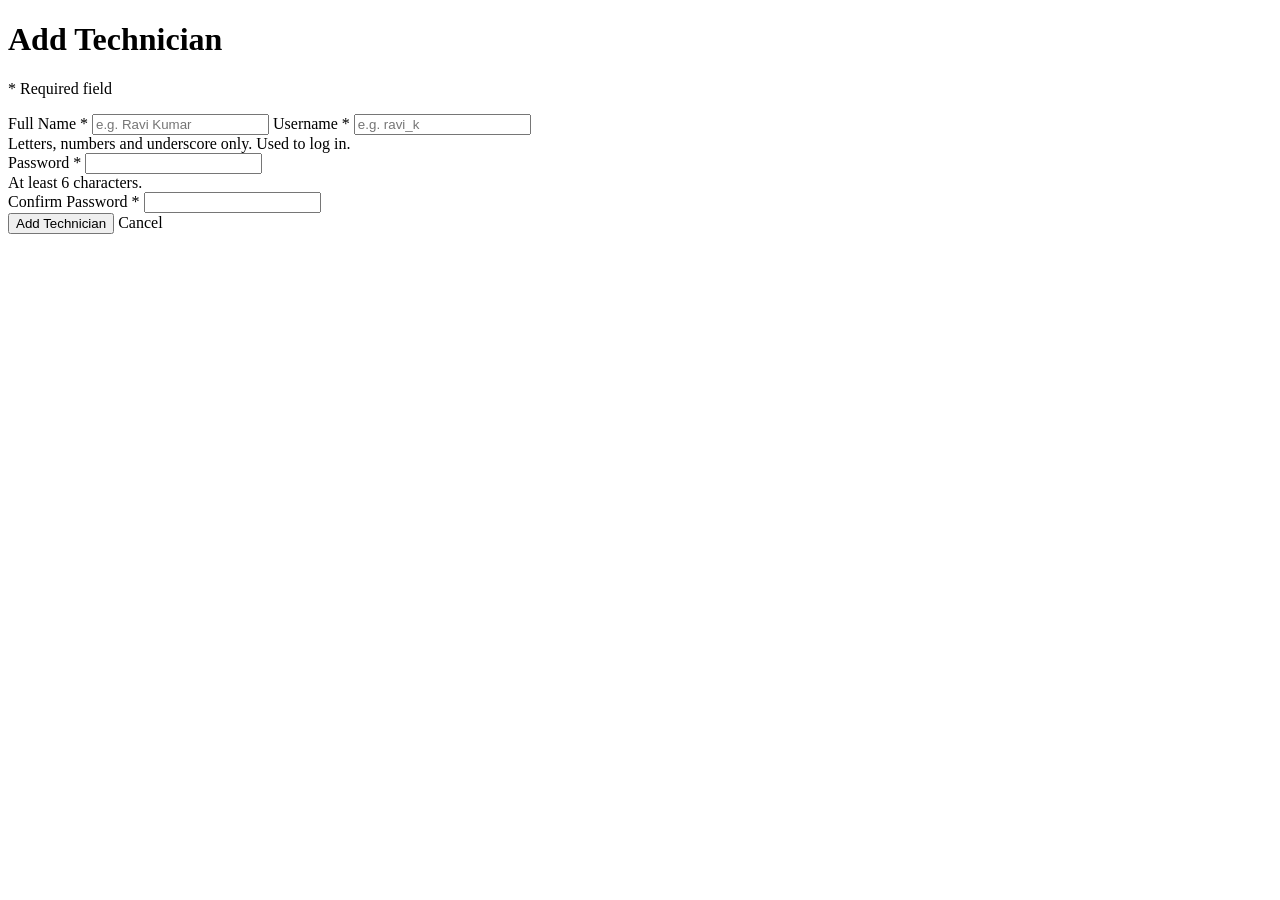
<file: machine-maintenance-portal_new/src/main/resources/templates/technician-form.html>
<!DOCTYPE html>
<html lang="en" xmlns:th="http://www.thymeleaf.org">
<head th:replace="~{fragments/layout :: head('Add Technician')}"></head>
<body>
<div class="app">
    <aside th:replace="~{fragments/layout :: sidebar('technicians')}"></aside>

    <main class="content">
        <h1 class="page-title">Add Technician</h1>
        <div th:replace="~{fragments/layout :: flash}"></div>

        <div class="panel form-panel">
            <p class="hint"><span class="req">*</span> Required field</p>

            <form th:action="@{/technicians/save}" method="post">

                <label for="fullName">Full Name <span class="req">*</span></label>
                <input type="text" id="fullName" name="fullName" th:value="${fullName}"
                       placeholder="e.g. Ravi Kumar" required>

                <label for="username">Username <span class="req">*</span></label>
                <input type="text" id="username" name="username" th:value="${username}"
                       placeholder="e.g. ravi_k" required minlength="3" maxlength="30"
                       pattern="[A-Za-z0-9_]{3,30}"
                       title="3-30 characters: letters, numbers or underscore">
                <div class="hint">Letters, numbers and underscore only. Used to log in.</div>

                <label for="password">Password <span class="req">*</span></label>
                <input type="password" id="password" name="password" required minlength="6"
                       autocomplete="new-password">
                <div class="hint">At least 6 characters.</div>

                <label for="confirmPassword">Confirm Password <span class="req">*</span></label>
                <input type="password" id="confirmPassword" name="confirmPassword" required
                       minlength="6" autocomplete="new-password">

                <div class="form-actions">
                    <button type="submit" id="save-technician-btn" class="btn">Add Technician</button>
                    <a th:href="@{/technicians}" class="btn btn-secondary">Cancel</a>
                </div>
            </form>
        </div>
    </main>
</div>
</body>
</html>
</file>
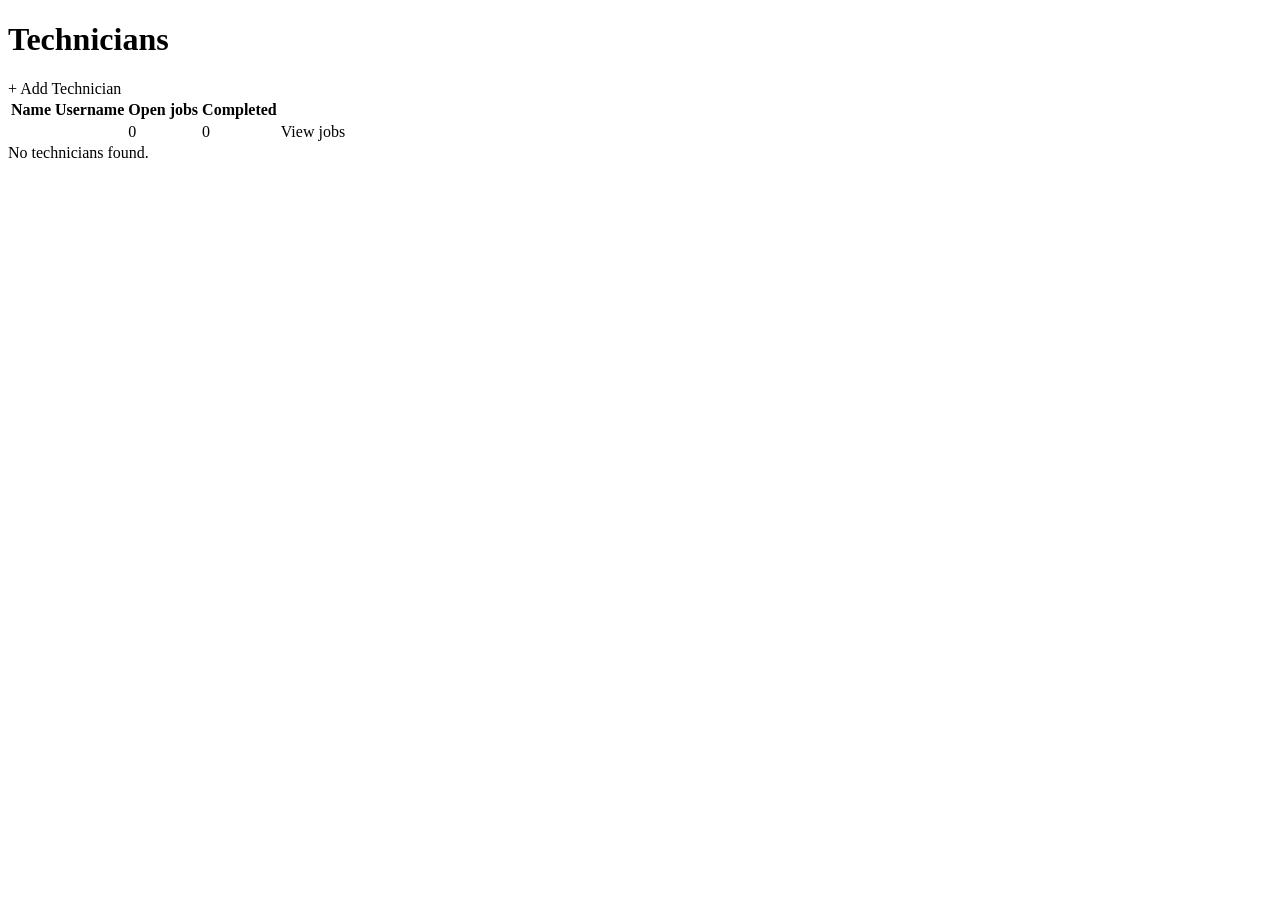
<file: machine-maintenance-portal_new/src/main/resources/templates/technicians.html>
<!DOCTYPE html>
<html lang="en" xmlns:th="http://www.thymeleaf.org">
<head th:replace="~{fragments/layout :: head('Technicians')}"></head>
<body>
<div class="app">
    <aside th:replace="~{fragments/layout :: sidebar('technicians')}"></aside>

    <main class="content">
        <h1 class="page-title">Technicians</h1>
        <div th:replace="~{fragments/layout :: flash}"></div>

        <div class="panel">
            <div class="toolbar">
                <span></span>
                <a th:href="@{/technicians/add}" id="add-technician-btn" class="btn" th:if="${isAdmin}">+ Add Technician</a>
            </div>
            <table th:if="${not #lists.isEmpty(technicians)}">
                <thead><tr><th>Name</th><th>Username</th><th>Open jobs</th><th>Completed</th><th></th></tr></thead>
                <tbody>
                <tr th:each="t : ${technicians}">
                    <td th:text="${t.fullName}"></td>
                    <td th:text="${t.username}"></td>
                    <td th:text="${openJobs[t.username]}">0</td>
                    <td th:text="${completedJobs[t.username]}">0</td>
                    <td><a th:href="@{/maintenance(technician=${t.username})}" class="btn btn-sm btn-secondary">View jobs</a></td>
                </tr>
                </tbody>
            </table>
            <div class="empty" th:if="${#lists.isEmpty(technicians)}">No technicians found.</div>
        </div>
    </main>
</div>
</body>
</html>
</file>
